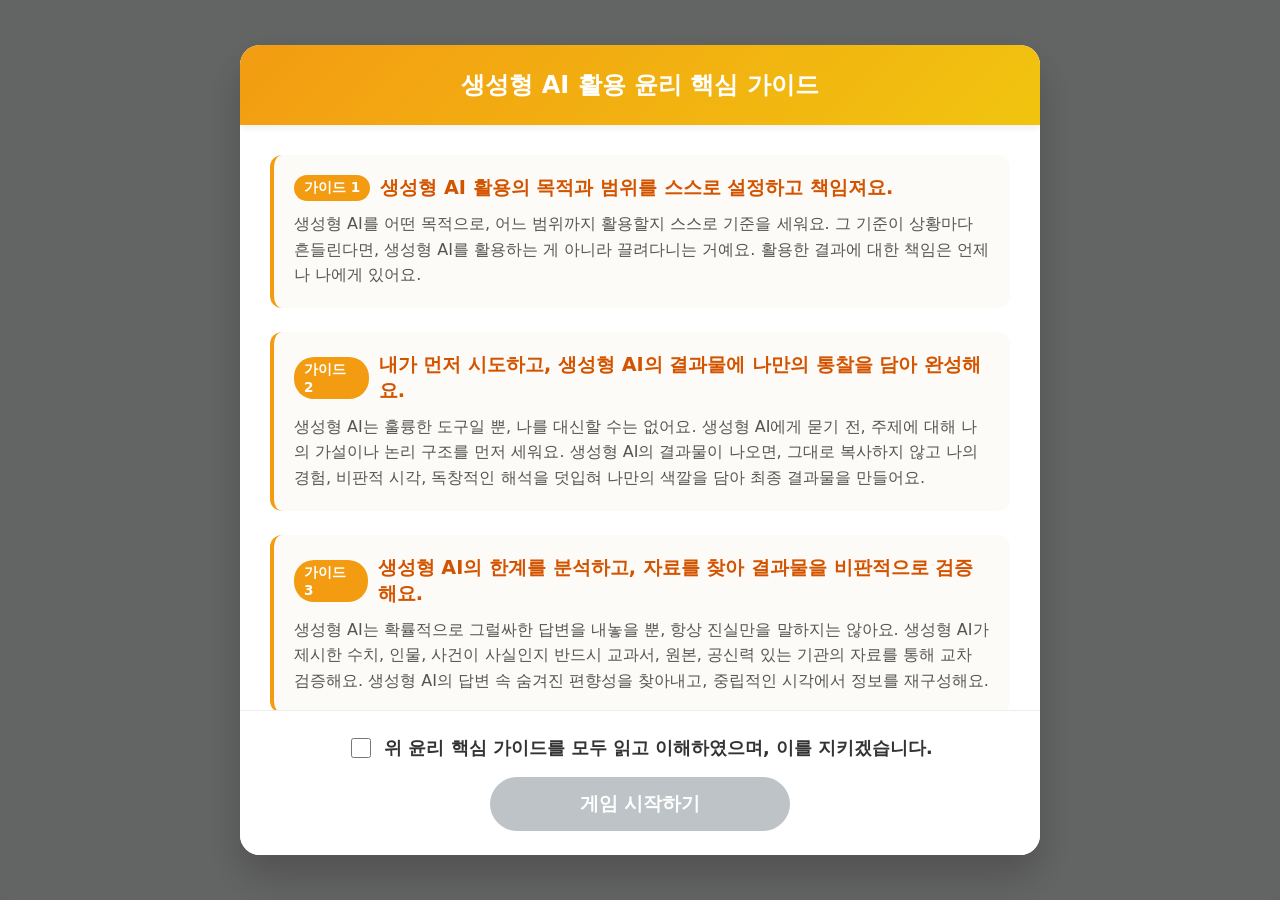
<file: ethics_gate.html>
<!DOCTYPE html>
<html lang="ko">
<head>
    <meta charset="UTF-8">
    <meta name="viewport" content="width=device-width, initial-scale=1.0">
    <title>윤리 가이드 게이트</title>
    <style>
        :root {
            --primary-color: #f39c12;
            --secondary-color: #27ae60;
            --bg-color: #f8f9fa;
            --text-color: #333;
            --card-bg: #ffffff;
        }

        body {
            margin: 0;
            padding: 0;
            font-family: 'Pretendard', -apple-system, BlinkMacSystemFont, system-ui, Roboto, 'Helvetica Neue', 'Segoe UI', 'Apple SD Gothic Neo', 'Noto Sans KR', 'Malgun Gothic', sans-serif;
            background-color: var(--bg-color);
            color: var(--text-color);
            display: flex;
            justify-content: center;
            align-items: center;
            min-height: 100vh;
            overflow: hidden; /* Prevent scrolling behind the modal */
        }

        /* Gate Modal Overlay */
        .gate-overlay {
            position: fixed;
            top: 0;
            left: 0;
            width: 100%;
            height: 100%;
            background: rgba(0, 0, 0, 0.6);
            backdrop-filter: blur(8px);
            display: flex;
            justify-content: center;
            align-items: center;
            z-index: 9999;
            transition: opacity 0.5s ease;
        }

        .gate-container {
            background: var(--card-bg);
            width: 90%;
            max-width: 800px;
            max-height: 90vh;
            border-radius: 20px;
            box-shadow: 0 20px 40px rgba(0, 0, 0, 0.2);
            display: flex;
            flex-direction: column;
            overflow: hidden;
            animation: slideUp 0.5s cubic-bezier(0.16, 1, 0.3, 1);
        }

        @keyframes slideUp {
            from {
                transform: translateY(50px);
                opacity: 0;
            }
            to {
                transform: translateY(0);
                opacity: 1;
            }
        }

        .gate-header {
            background: linear-gradient(135deg, #f39c12, #f1c40f);
            color: white;
            padding: 24px;
            text-align: center;
            font-size: 1.5rem;
            font-weight: bold;
            box-shadow: 0 4px 6px rgba(0,0,0,0.05);
            z-index: 10;
        }

        .gate-content {
            padding: 30px;
            overflow-y: auto;
            flex-grow: 1;
        }

        .guide-item {
            margin-bottom: 24px;
            padding: 20px;
            border-radius: 12px;
            background: #fdfbf7;
            border-left: 4px solid var(--primary-color);
            transition: transform 0.2s ease, box-shadow 0.2s ease;
        }

        .guide-item:hover {
            transform: translateX(5px);
            box-shadow: 0 4px 12px rgba(0,0,0,0.05);
        }

        .guide-title {
            font-size: 1.2rem;
            font-weight: 700;
            color: #d35400;
            margin-bottom: 10px;
            display: flex;
            align-items: center;
            gap: 10px;
        }
        
        .guide-title-badge {
            background: var(--primary-color);
            color: white;
            padding: 4px 10px;
            border-radius: 20px;
            font-size: 0.85rem;
        }

        .guide-desc {
            font-size: 1rem;
            line-height: 1.6;
            color: #555;
        }

        .gate-footer {
            padding: 24px 30px;
            background: white;
            border-top: 1px solid #eee;
            display: flex;
            flex-direction: column;
            align-items: center;
            gap: 16px;
        }

        .checkbox-container {
            display: flex;
            align-items: center;
            gap: 10px;
            cursor: pointer;
            font-size: 1.1rem;
            font-weight: 600;
            color: #333;
            user-select: none;
        }

        .checkbox-container input {
            width: 20px;
            height: 20px;
            cursor: pointer;
            accent-color: var(--primary-color);
        }

        .start-btn {
            background: #bdc3c7;
            color: white;
            border: none;
            padding: 14px 40px;
            font-size: 1.2rem;
            font-weight: bold;
            border-radius: 30px;
            cursor: not-allowed;
            transition: all 0.3s ease;
            width: 100%;
            max-width: 300px;
        }

        .start-btn.active {
            background: var(--primary-color);
            cursor: pointer;
            box-shadow: 0 4px 15px rgba(243, 156, 18, 0.4);
        }

        .start-btn.active:hover {
            transform: translateY(-2px);
            box-shadow: 0 6px 20px rgba(243, 156, 18, 0.6);
        }
        
        .start-btn.active:active {
            transform: translateY(0);
        }

        /* Main Game Screen (Hidden initially) */
        .main-game {
            display: none;
            flex-direction: column;
            align-items: center;
            justify-content: center;
            text-align: center;
        }
        
        .main-game h1 {
            font-size: 3rem;
            color: var(--primary-color);
            margin-bottom: 20px;
        }

    </style>
</head>
<body>

    <!-- Main Game Content -->
    <div class="main-game" id="mainGame">
        <h1>본 게임에 오신 것을 환영합니다!</h1>
        <p>윤리 가이드를 숙지해 주셔서 감사합니다. 이제 게임을 즐겨주세요.</p>
    </div>

    <!-- Ethics Gate Overlay -->
    <div class="gate-overlay" id="gateOverlay">
        <div class="gate-container">
            <div class="gate-header">
                생성형 AI 활용 윤리 핵심 가이드
            </div>
            
            <div class="gate-content" id="gateContent">
                <div class="guide-item">
                    <div class="guide-title"><span class="guide-title-badge">가이드 1</span> 생성형 AI 활용의 목적과 범위를 스스로 설정하고 책임져요.</div>
                    <div class="guide-desc">생성형 AI를 어떤 목적으로, 어느 범위까지 활용할지 스스로 기준을 세워요. 그 기준이 상황마다 흔들린다면, 생성형 AI를 활용하는 게 아니라 끌려다니는 거예요. 활용한 결과에 대한 책임은 언제나 나에게 있어요.</div>
                </div>

                <div class="guide-item">
                    <div class="guide-title"><span class="guide-title-badge">가이드 2</span> 내가 먼저 시도하고, 생성형 AI의 결과물에 나만의 통찰을 담아 완성해요.</div>
                    <div class="guide-desc">생성형 AI는 훌륭한 도구일 뿐, 나를 대신할 수는 없어요. 생성형 AI에게 묻기 전, 주제에 대해 나의 가설이나 논리 구조를 먼저 세워요. 생성형 AI의 결과물이 나오면, 그대로 복사하지 않고 나의 경험, 비판적 시각, 독창적인 해석을 덧입혀 나만의 색깔을 담아 최종 결과물을 만들어요.</div>
                </div>

                <div class="guide-item">
                    <div class="guide-title"><span class="guide-title-badge">가이드 3</span> 생성형 AI의 한계를 분석하고, 자료를 찾아 결과물을 비판적으로 검증해요.</div>
                    <div class="guide-desc">생성형 AI는 확률적으로 그럴싸한 답변을 내놓을 뿐, 항상 진실만을 말하지는 않아요. 생성형 AI가 제시한 수치, 인물, 사건이 사실인지 반드시 교과서, 원본, 공신력 있는 기관의 자료를 통해 교차 검증해요. 생성형 AI의 답변 속 숨겨진 편향성을 찾아내고, 중립적인 시각에서 정보를 재구성해요.</div>
                </div>

                <div class="guide-item">
                    <div class="guide-title"><span class="guide-title-badge">가이드 4</span> 생성형 AI를 보조 도구로 삼아 사고의 범위와 깊이를 확장해요.</div>
                    <div class="guide-desc">생성형 AI를 '내 사고를 확장하는 지적 대화 파트너'로 활용해요. '나의 생각에 대한 반론을 제시해 줘', '다른 관점에서 나의 생각을 분석해줘'와 같은 심화 질문을 통해 생각의 범위를 넓혀요. 혼자 해결하기 어려운 복잡한 데이터나 추상적인 개념을 이해할 때는 생성형 AI를 보조도구로 활용하여 깊이를 더해요.</div>
                </div>

                <div class="guide-item" style="border-left-color: #3498db;">
                    <div class="guide-title" style="color: #2980b9;"><span class="guide-title-badge" style="background: #3498db;">가이드 5</span> 데이터 보안과 정서적 자립을 통해 디지털 시민성을 완성해요.</div>
                    <div class="guide-desc">나 또는 타인의 민감한 정보를 생성형 AI에 입력하지 않으며, 공용기기 로그아웃 등 기본 보안 수칙을 잘 지켜요. 생성형 AI가 주는 편리함이나 인위적 공감에 매몰되지 않도록 정서적 주체성을 잃지 않도록 주의해요. 선생님 또는 친구와의 실제적인 교류와 토론을 통해 건강한 자아를 확립하고 정서적 독립을 유지해요.</div>
                </div>

                <div class="guide-item" style="border-left-color: #9b59b6;">
                    <div class="guide-title" style="color: #8e44ad;"><span class="guide-title-badge" style="background: #9b59b6;">가이드 6</span> 생성형 AI 활용 사실을 투명하게 공개하며 학술적 정직성을 실천해요.</div>
                    <div class="guide-desc">어떤 단계에서 어떤 생성형 AI를 사용했는지, 프롬프트는 무엇이었는지 명확히 기록해요. 생성형 AI의 도움을 받은 부분을 투명하게 밝힘으로써 자신의 노력이 들어간 부분과 생성형 AI의 기여를 구분하고, 표절 시비로부터 나의 학문적 정당성을 보호해요.</div>
                </div>
            </div>

            <div class="gate-footer">
                <label class="checkbox-container">
                    <input type="checkbox" id="agreeCheckbox">
                    위 윤리 핵심 가이드를 모두 읽고 이해하였으며, 이를 지키겠습니다.
                </label>
                <button class="start-btn" id="startBtn" disabled>게임 시작하기</button>
            </div>
        </div>
    </div>

    <script>
        const agreeCheckbox = document.getElementById('agreeCheckbox');
        const startBtn = document.getElementById('startBtn');
        const gateOverlay = document.getElementById('gateOverlay');
        const mainGame = document.getElementById('mainGame');

        // Checkbox interaction
        agreeCheckbox.addEventListener('change', function() {
            if (this.checked) {
                startBtn.disabled = false;
                startBtn.classList.add('active');
            } else {
                startBtn.disabled = true;
                startBtn.classList.remove('active');
            }
        });

        // Start button click
        startBtn.addEventListener('click', function() {
            if (!this.disabled) {
                // Fade out the overlay
                gateOverlay.style.opacity = '0';
                
                // After fade animation, hide overlay and show main game
                setTimeout(() => {
                    gateOverlay.style.display = 'none';
                    document.body.style.overflow = 'auto'; // Restore scrolling
                    mainGame.style.display = 'flex';
                }, 500);
            }
        });
    </script>
</body>
</html>
</file>
